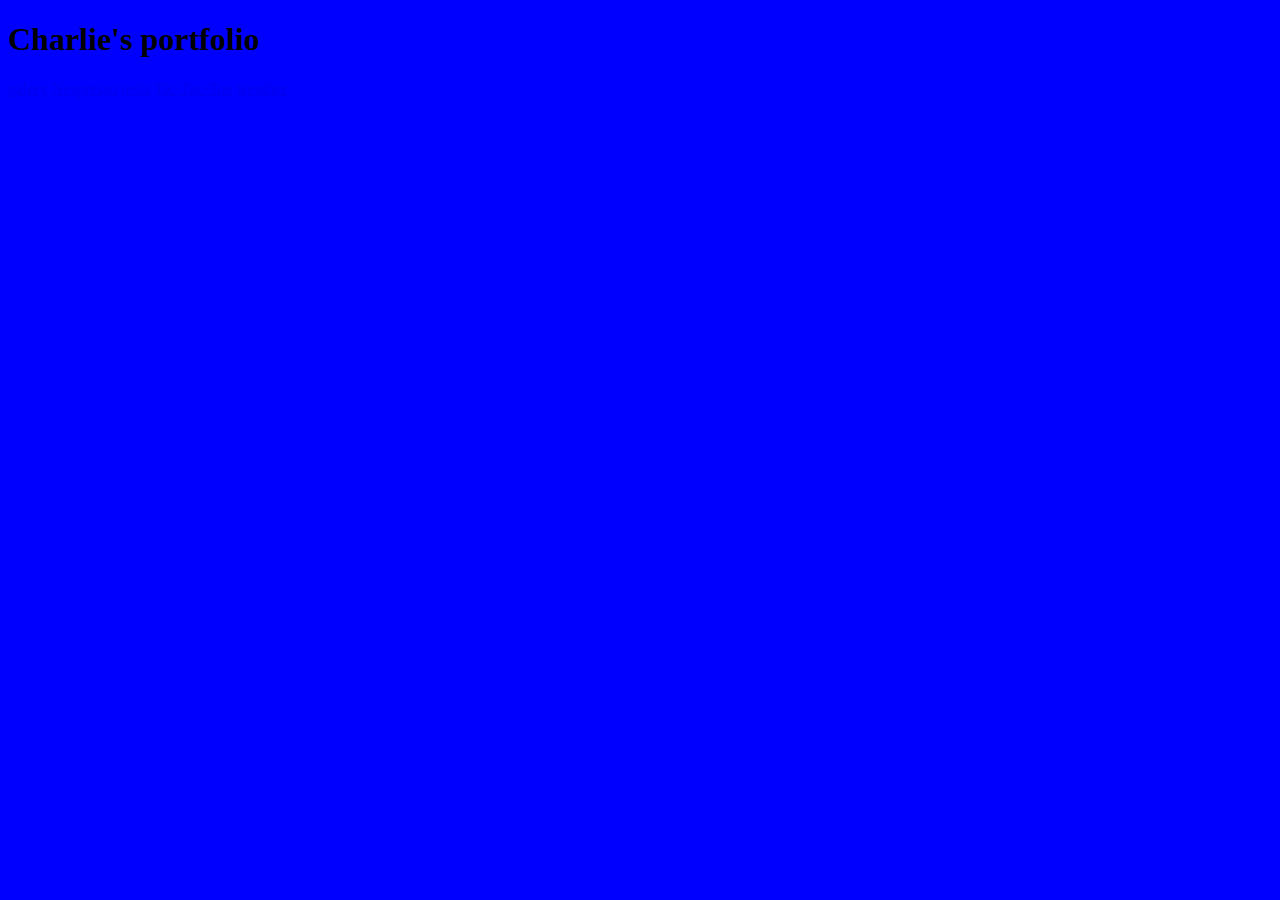
<file: index.html>
<!DOCTYPE html>
<html lang="en">
    <style>
        body{background-color: blue;}
    </style>
<head>
    <meta charset="UTF-8">
    <meta http-equiv="X-UA-Compatible" content="IE=edge">
    <meta name="viewport" content="width=device-width, initial-scale=1.0">
    <title>Charlie Portfolio</title>
</head>
<body>
    <h1>Charlie's portfolio</h1>
    <a href="./galery/index.html">galery</a>
    <a href="./Nespresso/nespress.html">Nespresso</a>
    <a href="./tesla/tesla.html">tesla</a>
    <a href="./tic-tac-toe/tic-tac-toe.html">Tic-Tac-Toe</a>
    <a href="./weather/index.html">weather</a>
    
</body>
</html>
</file>
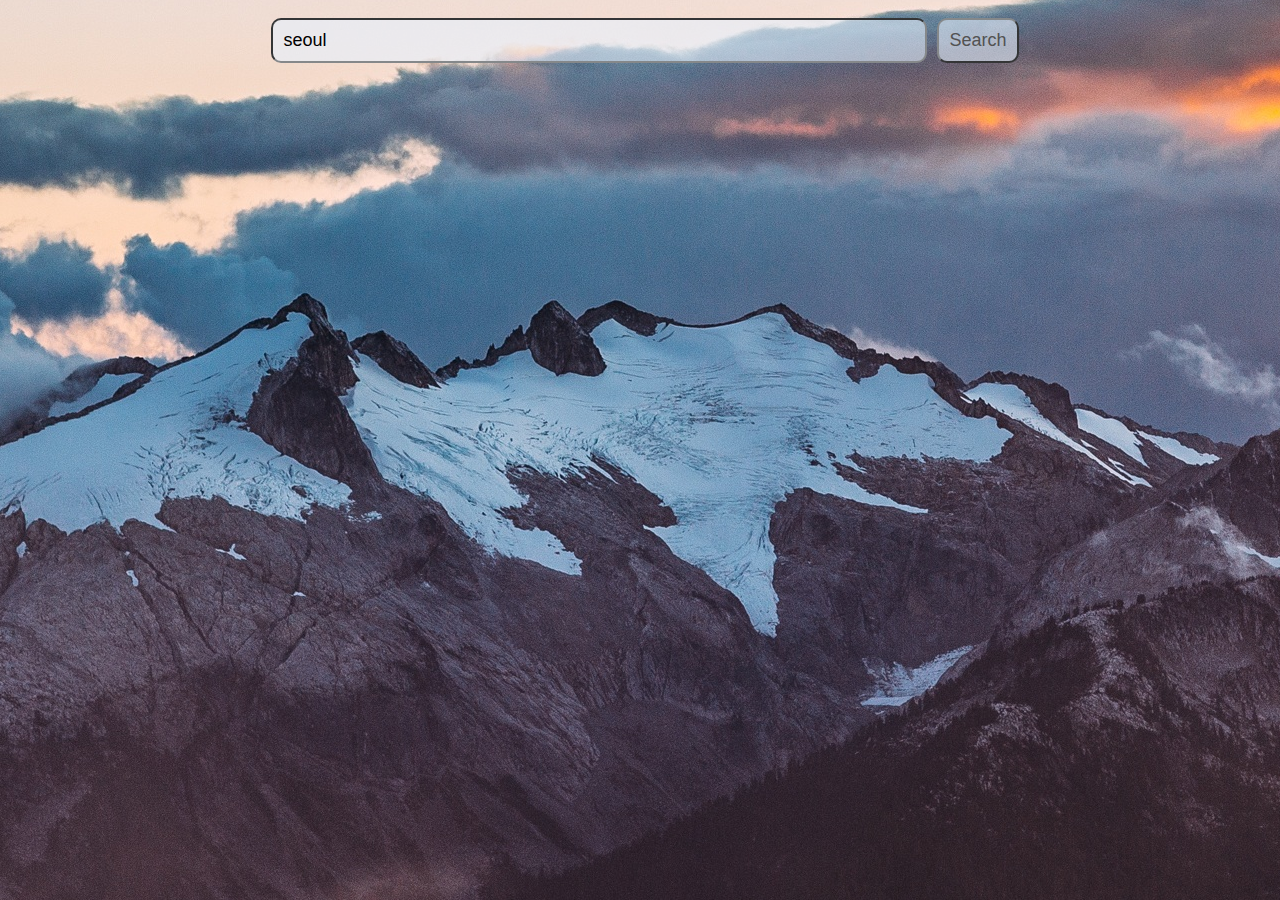
<file: weather/index.html>
<!DOCTYPE html>
<html lang="en">
<head>
    <meta charset="UTF-8">
    <meta name="viewport" content="width=device-width, initial-scale=1.0">
    <script defer src="./script.js"></script>
    <link rel="stylesheet" href="./style.css">
    <title>Document</title>
</head>
<body>
    <div class="weather-bar">
    <input type="text" id="country" value="seoul"><button>Search</button>
    </div>
    <section class="main-container">
        <div class = "today-weather"></div>
    </section>
    <section class="second-container"></section>
</body>
</html>
</file>
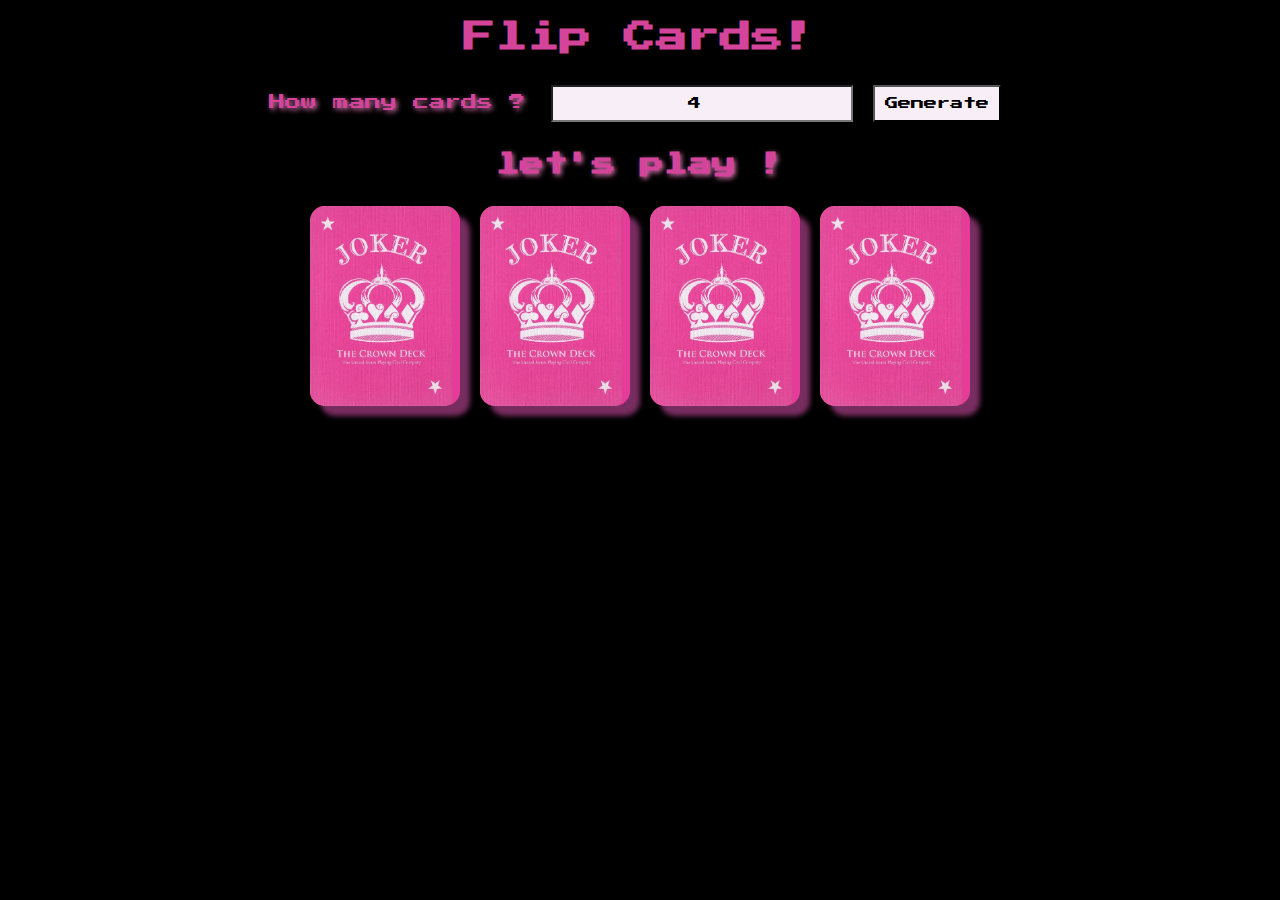
<file: x-o-cards/index.html>
<!DOCTYPE html>
<html lang="en">
<head>
    <meta charset="UTF-8">
    <meta http-equiv="X-UA-Compatible" content="IE=edge">
    <meta name="viewport" content="width=device-width, initial-scale=1.0">
    <link rel="preconnect" href="https://fonts.googleapis.com">
<link rel="preconnect" href="https://fonts.gstatic.com" crossorigin>
<link href="https://fonts.googleapis.com/css2?family=Abril+Fatface&family=Amatic+SC:wght@400;700&family=Cormorant+Garamond:ital,wght@0,300;0,400;0,500;1,300;1,400;1,500&family=Kaushan+Script&family=Lobster&family=Nunito:ital,wght@0,200;0,300;0,400;0,500;1,200;1,300;1,400;1,500&family=Orbitron:wght@400;500;600;700;800;900&family=Press+Start+2P&family=Raleway:wght@100;300&display=swap" rel="stylesheet">
    <script defer src="./script.js"></script>
    <link rel="stylesheet" href="./style.css">
    <title>Document</title>
</head>
<body>
    <section>
        <div>
            <h1>Flip Cards!</h1>
        </div>
        <div>
            <p>How many cards ? <input type="number" id="number" value="4"><button>Generate</button></p>
            <h2></h2>
        </div>
        <section class="card-section">

        </section>


    </section>

    
</body>
</html>
</file>
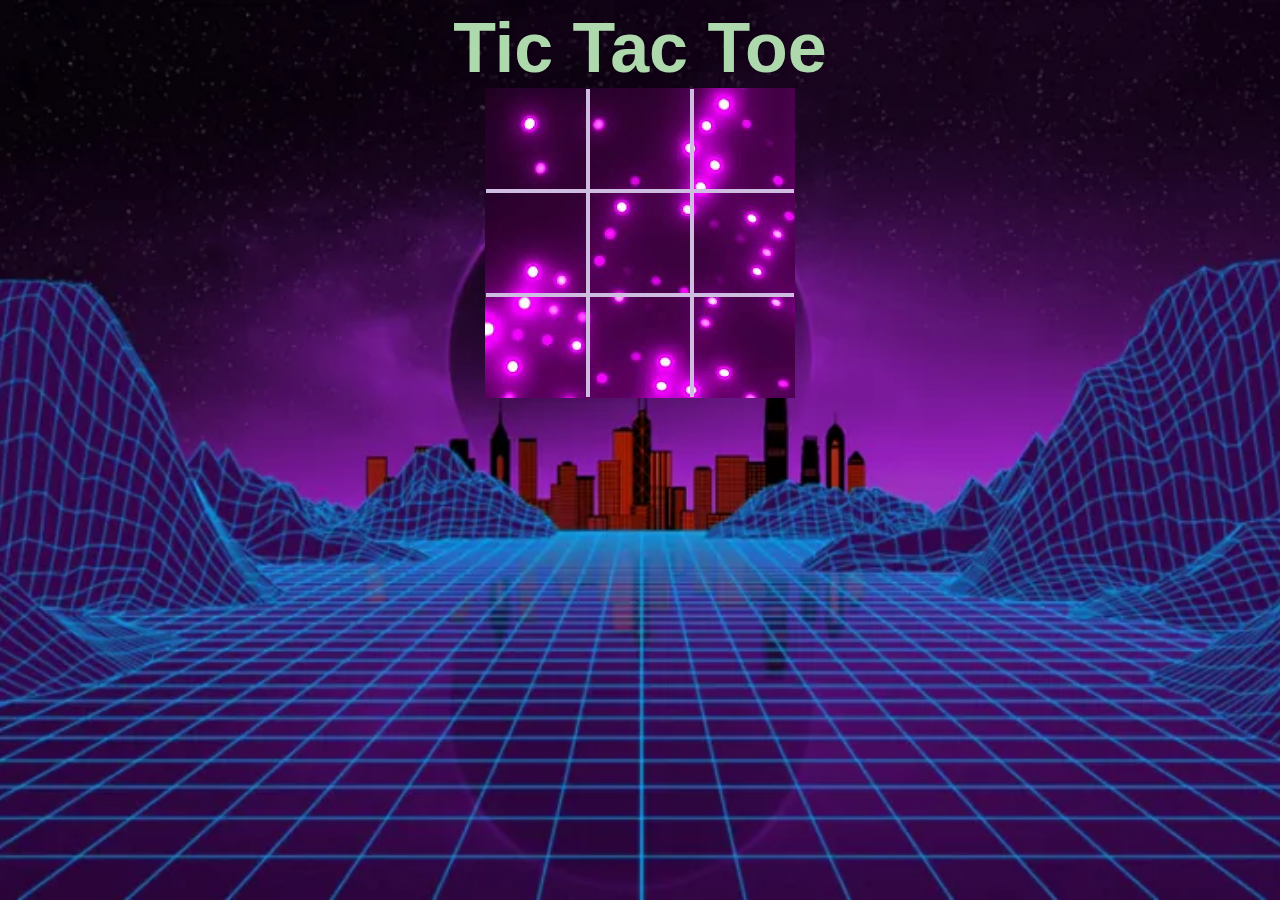
<file: tic-tac-toe/tic-tac-toe.html>
<!DOCTYPE html>
<html lang="en">
<head>
    <meta charset="UTF-8">
    <meta http-equiv="X-UA-Compatible" content="IE=edge">
    <meta name="viewport" content="width=device-width, initial-scale=1.0">
    <script defer src="./tic-tac-toe.js"></script>
    <link rel="stylesheet" href="./tic-tac-toe.css">
 
    <title>Document</title>
</head>
<body>
    <h1>Tic Tac Toe</h1>
    <h2 id="win-text"></h2>
    <section class="main-container">

        <div class="main-container1">
           <div class="box1"></div>
           <div class="box2"></div>
           <div class="box3"></div>
        </div>
        <div class="main-container2">
    
           <div class="box4"></div>
           <div class="box5"></div>
           <div class="box6"></div>
        </div>
        <div class="main-container3">
    
           <div class="box7"></div>
           <div class="box8"></div>
           <div class="box9"></div>
        </div>
    </section>
    
</body>
</html>
</file>
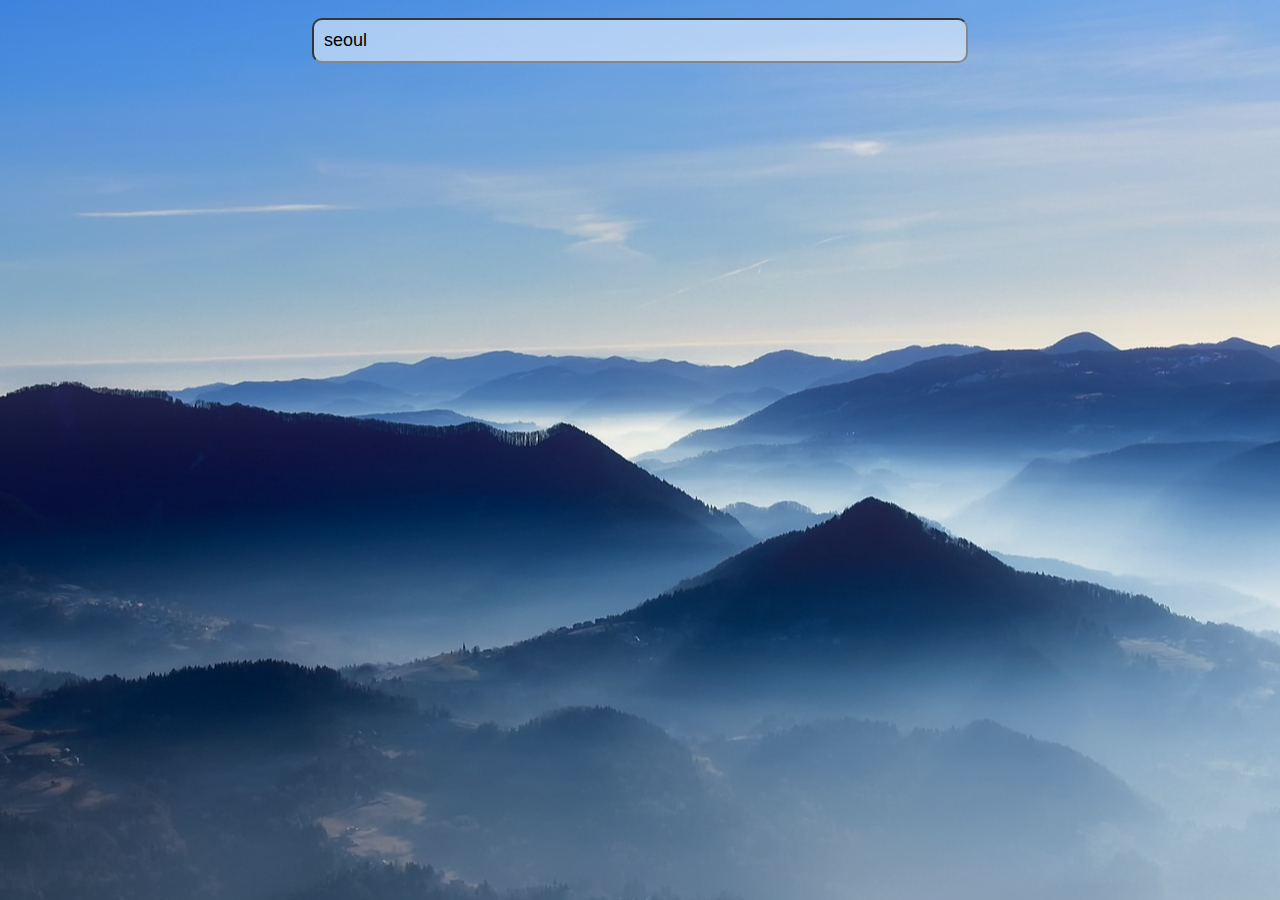
<file: weather/index-weather2.html>
<!DOCTYPE html>
<html lang="en">

<head>
    <meta charset="UTF-8">
    <meta name="viewport" content="width=device-width, initial-scale=1.0">
    <script defer src="./script-weather2.js"></script>
    <link rel="stylesheet" href="./weather.css">
    <title>Document</title>
</head>

<body>
    <div class="weather-bar">
        <input type="text" id="country" value="seoul">
    </div>
    <div class="today-weather"></div>
    </section>
    <section class="second-container"></section>
</body>

</html>
</file>
<file: weather/style.css>
.weather-bar{
    display: flex;
    justify-content: center;
    align-items: center;
}
html{

    background-image: url(./img/landscape-nature-wilderness-mountain-snow-winter-1045692-pxhere.com.jpg);
    background-repeat: no-repeat;
    /* background-size: cover; */
    background-position: center;
    background-attachment: fixed;
    margin: 0;
    padding: 0;
}
body{
}
button{
    padding: 10px;
    font-size: 18px;
    border-radius: 10px;
    background-color: rgba(230, 241, 255, 0.6);
    color: rgb(82, 82, 82);
    border-color: rgb(133, 136, 138);
}
input{
    width: 50%;
    margin: 10px;
    padding: 10px;
    border-radius: 10px;
    font-size: 18px;
    background-color: rgba(230, 241, 255, 0.6);
    border-color: rgb(133, 136, 138);

}
.today-weather{
    background-color: rgb(173, 202, 241, 0.6);
    border-radius: 20px;
    width: 80%;
    margin: auto;
    display: flex;
    box-shadow: 10px 10px 10px rgb(30, 46, 71);

    justify-content: center;
    align-items: center;
    flex-direction: column;
    
}
.characteristics{
    display: flex;
    flex-direction: row;
    justify-content: space-around;
    width: 80%;
}
.characteristics> h4{
    padding: 2px;
}

.second-container{
    /* background-color: rgb(173, 202, 241, 0.6); */
    border-radius: 20px;
    margin: auto;
    display: flex;
    justify-content: center;
    align-items: center;
    flex-direction: row;
    width: 80%;
}
.day2, .day3, .day4, .day5{
    display: flex;
    width: auto;
    justify-content: center;
    align-items: center;
    flex-direction: column;
    margin: 30px;
    background-color: rgb(173, 202, 241, 0.6);
    box-shadow: 10px 10px 10px rgb(41, 58, 85);
    border-radius: 20px;
    padding: 50px;
    transition-property: transform;
    transition-duration: 0.5s;

}
.day2:hover, .day3:hover, .day4:hover, .day5:hover{
    transform: scale(1.1);

}
</file>
<file: x-o-cards/style.css>
h1{
    text-align: center;
    color: rgb(212, 68, 154);
    font-size: 2em;
    font-family: 'Press Start 2P', cursive;
    /* text-shadow: 2px 2px 5px rgb(206, 111, 168); */

}
body{
    background-color: black;
}
 input, button{
    background-color: rgb(248, 238, 248);
    text-align: center;
    padding: 10px;
    margin: 10px;
    font-family: 'Press Start 2P', cursive;
}
p, h2{
    color: aliceblue;
    color: rgb(212, 68, 154);
    text-shadow: 2px 2px 5px rgb(206, 111, 168);


    text-align: center;
    font-family: 'Press Start 2P', cursive;
}

.show{
    /* border: 2px black solid; */
    width: 150px;
    height: 150px;
}
.card-section{
    display: flex;
    justify-content: center;
    align-items: center;
    flex-wrap: wrap;
}





.flip-card {

    width: 150px;
    height: 200px;
    margin: 10px;

    border-radius: 10px;
    perspective: 1000px; /* Remove this if you don't want the 3D effect */
  }
  
  /* This container is needed to position the front and back side */
  .flip-card-inner {
    position: relative;
    
    background-color: rgb(230, 60, 153);
    box-shadow: 10px 10px 5px rgb(120, 45, 96);


    width: 100%;
    height: 100%;
    text-align: center;
    transition: transform 0.8s;
    transform-style: preserve-3d;
    border-radius: 15px;

  }
  
  /* Do an horizontal flip when you move the mouse over the flip box container */
  .flip-card.clicked .flip-card-inner {
    transform: rotateY(180deg);

  }
  
  /* Position the front and back side */
  .flip-card-front, .flip-card-back {
    position: absolute;
    width: 100%;
    height: 100%;
    -webkit-backface-visibility: hidden; /* Safari */
    backface-visibility: hidden;
    

  }
  
  /* Style the front side (fallback if image is missing) */
  .flip-card-front {
    color: rgb(202, 46, 153);
    /* background-color: rgb(204, 74, 210); */
    background-image: url(./image/2-min-1_600x-removebg-preview.png);
    background-repeat: no-repeat;
    background-size: contain;
    border-radius: 15px;

    

  }
  
  /* Style the back side */
  .flip-card-back {
    background-color: rgb(0, 0, 0);
    color: rgb(255, 255, 255);
    text-shadow: 3px 3px 5px rgb(242, 239, 239);
    transform: rotateY(180deg);
    display: flex;
    align-items: center;
    justify-content: center;
    border-radius: 15px;
    font-size: 6em;
  }
</file>
<file: tic-tac-toe/tic-tac-toe.css>
html{
    font-size: clamp (16px, 4vh, 100px);
    margin: auto;
}
/* i have to see that */
h1, h2{
    margin: auto;
    text-align: center;
    font-size: 70px;
    color: rgb(173, 217, 173);

    font-family:Impact, Haettenschweiler, 'Arial Narrow Bold', sans-serif;
}
body{
    background-image: url(./image/1_kb8vIWPzpTxS0R-E-qg2yw.webp);
    background-repeat: no-repeat;
    background-size: cover;
    background-attachment: fixed;
    /* background-size: contain; */
    background-position:center center;
}

.main-container{
    display: flex;
    justify-content: center;
    align-items: center;
    margin: auto;
    /* align-items: center; */
    flex-direction: row;
    width: 310px;
    height: 310px;
    border-bottom: none;
    border-top: none;
    background-image: url(./image/maxresdefault.jpg);
    /* background: #03001e;  fallback for old browsers */
/* background: -webkit-linear-gradient(to right, #fdeff9, #ec38bc, #7303c0, #03001e);  /* Chrome 10-25, Safari 5.1-6 */
/* background: linear-gradient(to right, #fdeff9, #ec38bc, #7303c0, #03001e); W3C, IE 10+/ Edge, Firefox 16+, Chrome 26+, Opera 12+, Safari 7+ */ */
border-radius: 10px;
/* box-shadow: 10px 10px 10px green; */

}
.main-container1 .main-container2 .main-container3{
    display: flex;
    flex-direction: row;
     
}

div div{
    width: 100px;
    height: 100px;
    border: 2px solid rgb(206, 189, 224);
    /* border-bottom: none; */
    /* border-top: none; */
    background-color: transparent;
    color: rgb(206, 121, 214);
    font-size: 100px;
    display: flex;
    text-align: center;
    justify-content: center;
}

.box1, .box4, .box7{
    border-top: none;
}
.box3, .box6, .box9{
    border-bottom: none;
}
.box3, .box2, .box1{
    border-left: none;
}
.box9, .box8, .box7{
    border-right: none;
}
</file>
<file: weather/weather.css>
.weather-bar{
    display: flex;
    justify-content: center;
    align-items: center;
}
html{

    background-image: url(./img/nature-horizon-mountain-snow-cloud-sky-1164440-pxhere.com.jpg);
    background-repeat: no-repeat;
    /* background-size: cover; */
    background-position: center;
    background-attachment: fixed;
    margin: 0;
    padding: 0;
}
body{
}
button{
    padding: 10px;
    font-size: 18px;
    border-radius: 10px;
    background-color: rgba(230, 241, 255, 0.6);
    color: rgb(82, 82, 82);
    border-color: rgb(133, 136, 138);
}
input{
    width: 50%;
    margin: 10px;
    padding: 10px;
    border-radius: 10px;
    font-size: 18px;
    background-color: rgba(230, 241, 255, 0.6);
    border-color: rgb(133, 136, 138);

}
.today-weather{
    background-color: rgb(173, 202, 241, 0.6);
    border-radius: 20px;
    width: 80%;
    margin: auto;
    display: flex;
    box-shadow: 10px 10px 10px rgb(30, 46, 71);

    justify-content: center;
    align-items: center;
    flex-direction: column;
    
}
.characteristics{
    display: flex;
    flex-direction: row;
    justify-content: space-around;
    width: 80%;
}
.characteristics> h4{
    padding: 2px;
}

.second-container{
    /* background-color: rgb(173, 202, 241, 0.6); */
    border-radius: 20px;
    margin: auto;
    display: flex;
    justify-content: center;
    align-items: center;
    flex-direction: row;
    width: 80%;
}
.day2, .day3, .day4, .day5{
    display: flex;
    width: auto;
    justify-content: center;
    align-items: center;
    flex-direction: column;
    margin: 30px;
    background-color: rgb(173, 202, 241, 0.6);
    box-shadow: 10px 10px 10px rgb(41, 58, 85);
    border-radius: 20px;
    padding: 50px;
    transition-property: transform;
    transition-duration: 0.5s;

}
.day2:hover, .day3:hover, .day4:hover, .day5:hover{
    transform: scale(1.1);

}
</file>
